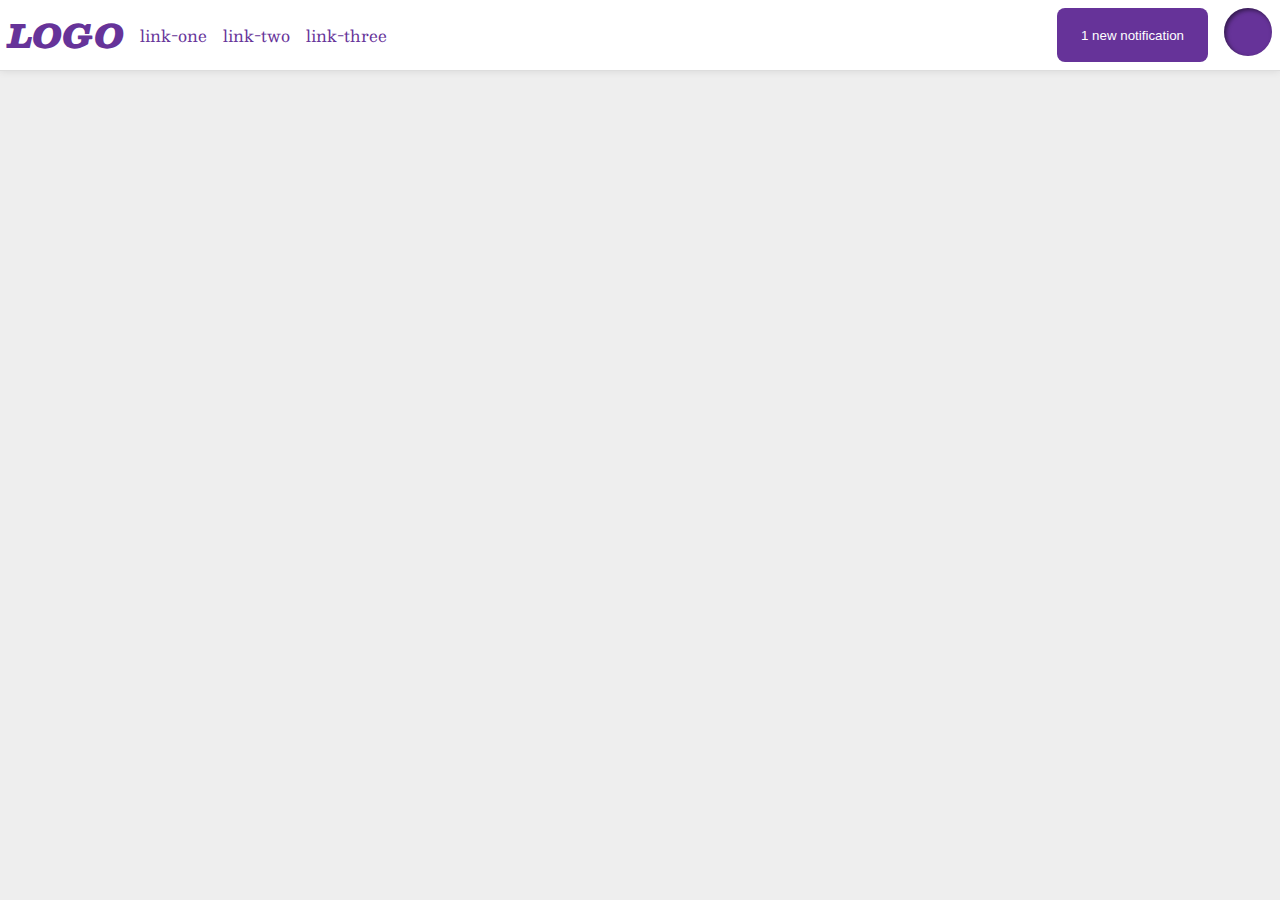
<file: foundations/flex/03-flex-header-2/index.html>
<!DOCTYPE html>
<html lang="en">
  <head>
    <meta charset="UTF-8">
    <meta http-equiv="X-UA-Compatible" content="IE=edge">
    <meta name="viewport" content="width=device-width, initial-scale=1.0">
    <title>Flex Header 2</title>
    <link rel="stylesheet" href="style.css">
  </head>
  <body>
    <div class="header">
      <div class="left">
        <div class="logo">
          LOGO
        </div>
        <ul class="links">
          <li><a href="https://google.com">link-one</a></li>
          <li><a href="https://google.com">link-two</a></li>
          <li><a href="https://google.com">link-three</a></li>
        </ul>
      </div>
      <div class="right">
        <button class="notifications">
          1 new notification
        </button>
        <div class="profile-image"></div>
      </div>
    </div>
  </body>
</html>
</file>
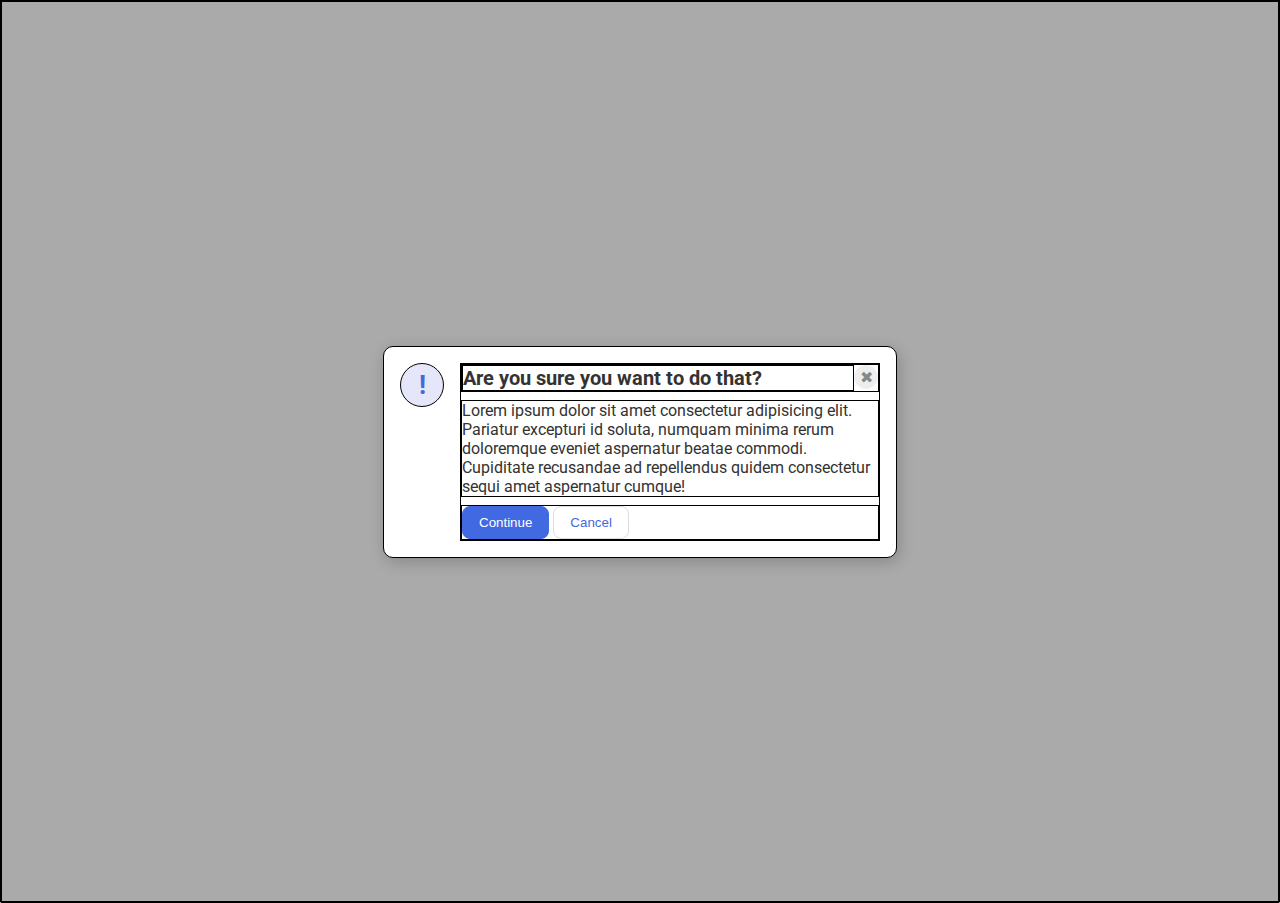
<file: foundations/flex/05-flex-modal/index.html>
<!DOCTYPE html>
<html lang="en">
  <head>
    <meta charset="UTF-8">
    <meta http-equiv="X-UA-Compatible" content="IE=edge">
    <meta name="viewport" content="width=device-width, initial-scale=1.0">
    <link rel="stylesheet" href="style.css">
    <title>Modal</title>
  </head>
  <body>
    <div class="modal">
      <div class="icon">!</div>
      <div class="container">
        <div class="top">
          <div class="header">Are you sure you want to do that?</div>
          <button class="close-button">✖</button>
        </div>
        <div class="text">Lorem ipsum dolor sit amet consectetur adipisicing elit. Pariatur excepturi id soluta, numquam minima rerum doloremque eveniet aspernatur beatae commodi. Cupiditate recusandae ad repellendus quidem consectetur sequi amet aspernatur cumque!</div>
        <div class="buttons">
          <button class="continue">Continue</button>
          <button class="cancel">Cancel</button>
        </div>
      </div>
    </div>
  </body>
</html>
</file>
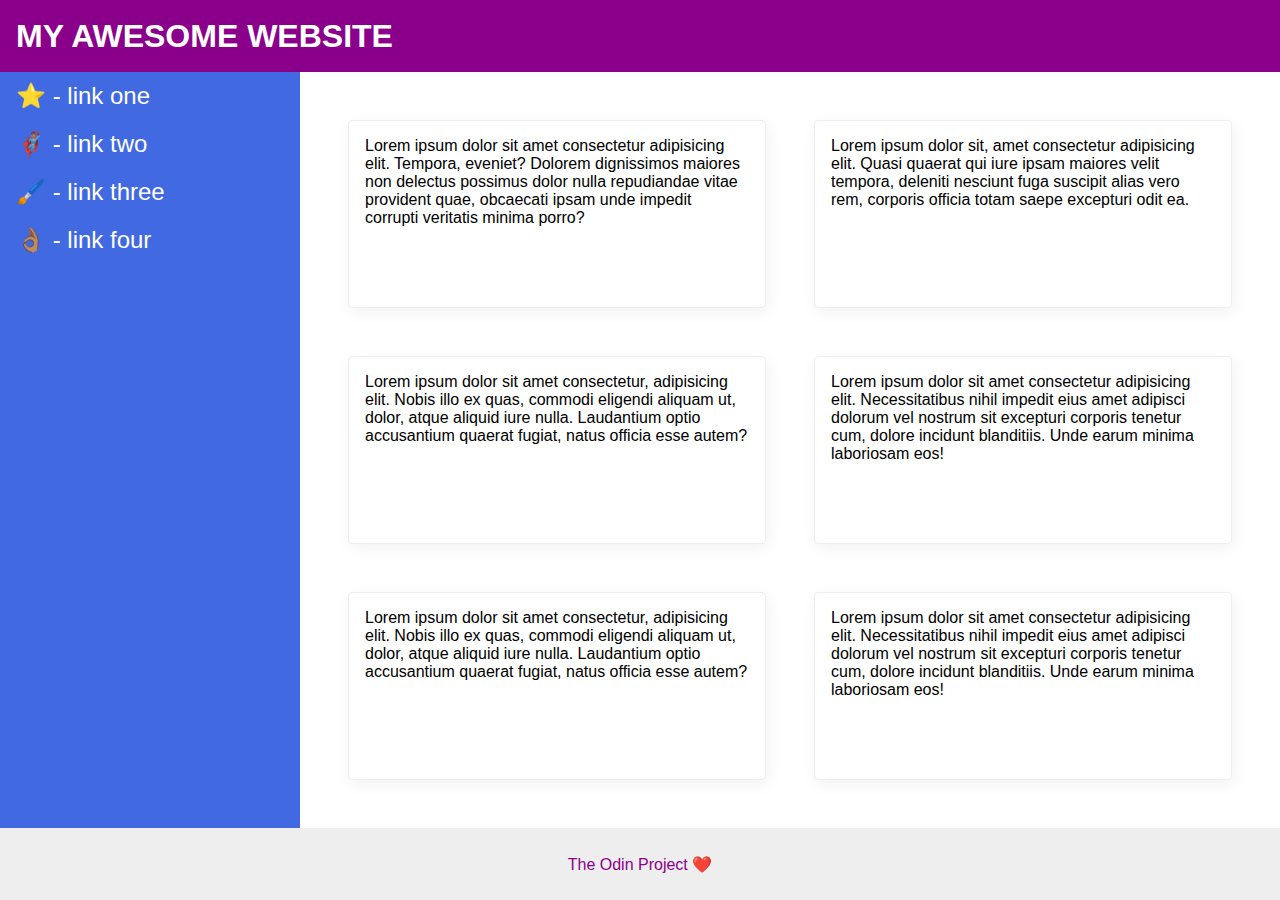
<file: foundations/flex/07-flex-layout-2/index.html>
<!DOCTYPE html>
<html lang="en">
  <head>
    <meta charset="UTF-8">
    <meta http-equiv="X-UA-Compatible" content="IE=edge">
    <meta name="viewport" content="width=device-width, initial-scale=1.0">
    <title>The Holy Grail</title>
    <link rel="stylesheet" href="style.css">
  </head>
  <body>
    <div class="header">
      MY AWESOME WEBSITE
    </div>
    
    <div class="container">
      <div class="sidebar-container">
        <div class="sidebar">
          <ul>
            <li><a href="#">⭐ - link one</a></li>
            <li><a href="#">🦸🏽‍♂️ - link two</a></li>
            <li><a href="#">🖌️ - link three</a></li>
            <li><a href="#">👌🏽 - link four</a></li>
          </ul>
        </div>
      </div>
      <div class="card-container">
        <div class="card">Lorem ipsum dolor sit amet consectetur adipisicing elit. Tempora, eveniet? Dolorem dignissimos maiores non delectus possimus dolor nulla repudiandae vitae provident quae, obcaecati ipsam unde impedit corrupti veritatis minima porro?</div>
        <div class="card">Lorem ipsum dolor sit, amet consectetur adipisicing elit. Quasi quaerat qui iure ipsam maiores velit tempora, deleniti nesciunt fuga suscipit alias vero rem, corporis officia totam saepe excepturi odit ea.</div>
        <div class="card">Lorem ipsum dolor sit amet consectetur, adipisicing elit. Nobis illo ex quas, commodi eligendi aliquam ut, dolor, atque aliquid iure nulla. Laudantium optio accusantium quaerat fugiat, natus officia esse autem?</div>
        <div class="card">Lorem ipsum dolor sit amet consectetur adipisicing elit. Necessitatibus nihil impedit eius amet adipisci dolorum vel nostrum sit excepturi corporis tenetur cum, dolore incidunt blanditiis. Unde earum minima laboriosam eos!</div>
        <div class="card">Lorem ipsum dolor sit amet consectetur, adipisicing elit. Nobis illo ex quas, commodi eligendi aliquam ut, dolor, atque aliquid iure nulla. Laudantium optio accusantium quaerat fugiat, natus officia esse autem?</div>
        <div class="card">Lorem ipsum dolor sit amet consectetur adipisicing elit. Necessitatibus nihil impedit eius amet adipisci dolorum vel nostrum sit excepturi corporis tenetur cum, dolore incidunt blanditiis. Unde earum minima laboriosam eos!</div>
            </div>
      </div>
    
    <div class="footer">
      The Odin Project ❤️
    </div>
  </body>
</html>
</file>
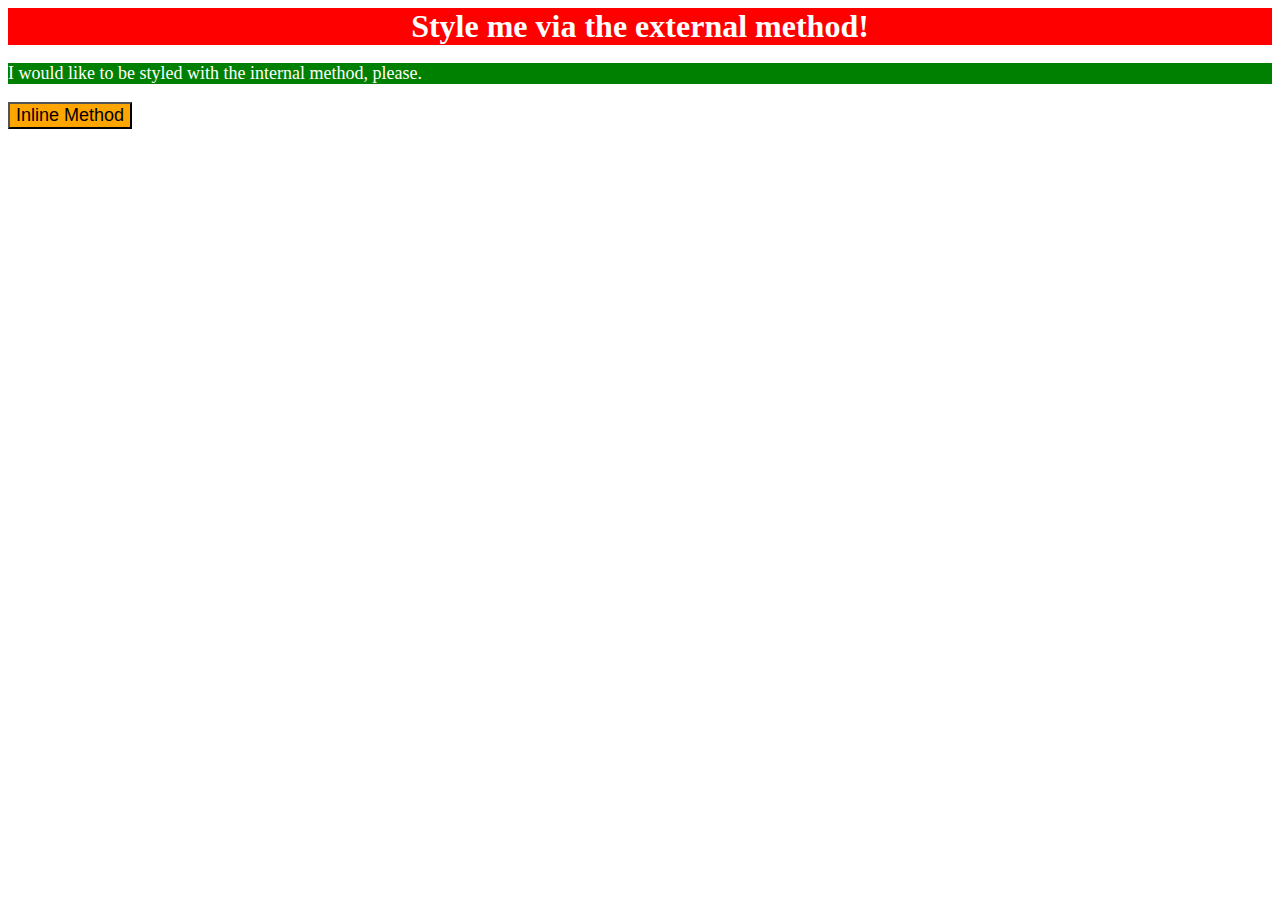
<file: foundations/intro-to-css/01-css-methods/index.html>
<!DOCTYPE html>
<html lang="en">
  <head>
    <meta charset="UTF-8">
    <meta http-equiv="X-UA-Compatible" content="IE=edge">
    <meta name="viewport" content="width=device-width, initial-scale=1.0">
    <link rel="stylesheet" href="style.css">
    <title>Methods for Adding CSS</title>
    <style>
      p {
        background: green;
        color: white;
        font-size: 18px;
      }
    </style>
  </head>
  <body>
    <div>Style me via the external method!</div>
    <p>I would like to be styled with the internal method, please.</p>
    <button style="background:orange;font-size:18px;">Inline Method</button>
  </body>
</html>
</file>
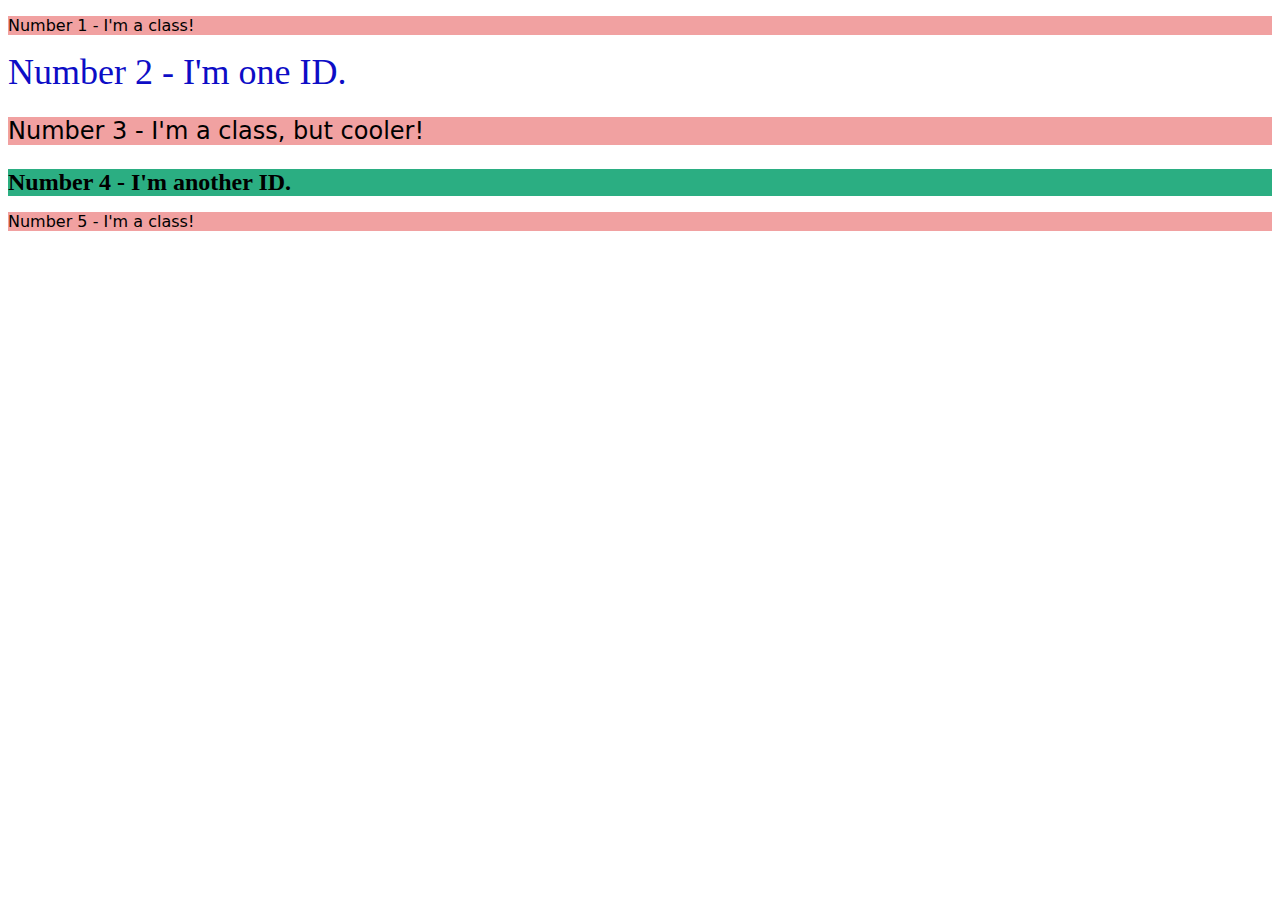
<file: foundations/intro-to-css/02-class-id-selectors/index.html>
<!DOCTYPE html>
<html lang="en">
  <head>
    <meta charset="UTF-8">
    <meta http-equiv="X-UA-Compatible" content="IE=edge">
    <meta name="viewport" content="width=device-width, initial-scale=1.0">
    <title>Class and ID Selectors</title>
    <link rel="stylesheet" href="style.css">
  </head>
  <body>
    <p>Number 1 - I'm a class!</p>
    <div id="number2">Number 2 - I'm one ID.</div>
    <p class="number3">Number 3 - I'm a class, but cooler!</p>
    <div id="number4">Number 4 - I'm another ID.</div>
    <p>Number 5 - I'm a class!</p>
  </body>
</html>
</file>
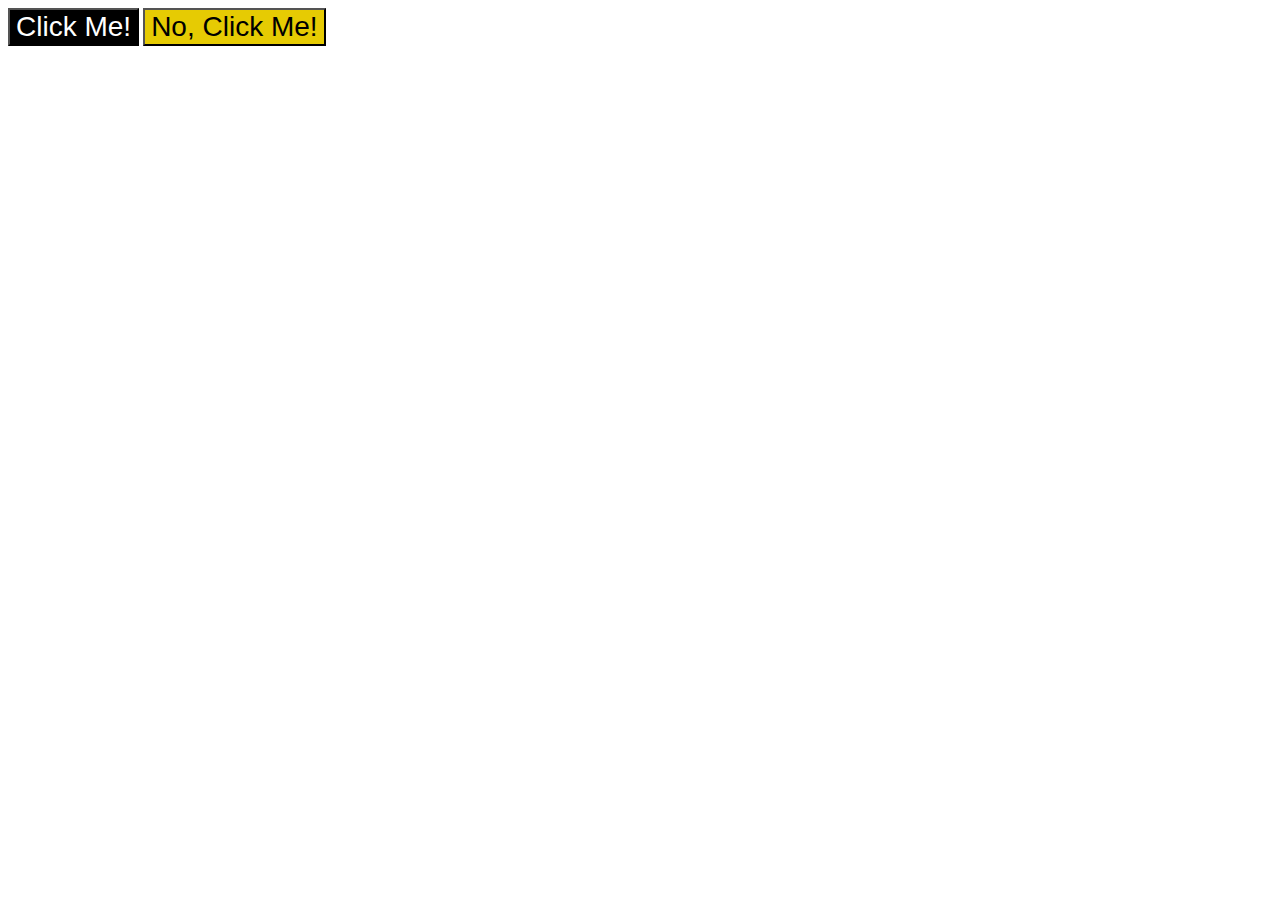
<file: foundations/intro-to-css/03-grouping-selectors/index.html>
<!DOCTYPE html>
<html lang="en">
  <head>
    <meta charset="UTF-8">
    <meta http-equiv="X-UA-Compatible" content="IE=edge">
    <meta name="viewport" content="width=device-width, initial-scale=1.0">
    <title>Grouping Selectors</title>
    <link rel="stylesheet" href="style.css">
  </head>
  <body>
    <button class="button1">Click Me!</button>
    <button class="button2">No, Click Me!</button>
  </body>
</html>
</file>
<file: foundations/flex/03-flex-header-2/style.css>
/* this is some magical font-importing.  
you'll learn about it later. */
@import url('https://fonts.googleapis.com/css2?family=Besley:ital,wght@0,400;1,900&display=swap');

body {
  margin: 0;
  background: #eee;
  font-family: Besley, serif;
}

.header {
  background: white;
  border-bottom: 1px solid #ddd;
  box-shadow: 0 0 8px rgba(0,0,0,.1);
  display: flex;
  padding: 8px;
}

.profile-image {
  background: rebeccapurple;
  box-shadow: inset 2px 2px 4px rgba(0,0,0,.5);
  border-radius: 50%;
  width: 48px;
  height: 48px;
}

.logo {
  color: rebeccapurple;
  font-size: 32px;
  font-weight: 900;
  font-style: italic;
}

button {
  border: none;
  border-radius: 8px;
  background: rebeccapurple;
  color: white;
  padding: 8px 24px;
}

a {
  /* this removes the line under our links */
  text-decoration: none;
  color: rebeccapurple;
}

ul {
  list-style-type: none;
  display: flex;
  align-items: center;
  padding: 0;
  margin: 0;
}

.left {
  display: flex;
  flex: 1;
  justify-content: flex-start;
}

.right {
  display: flex;
  justify-content: flex-end;
}

ul,
.left,
.right {
  gap: 16px;
}
</file>
<file: foundations/flex/05-flex-modal/style.css>
@import url('https://fonts.googleapis.com/css2?family=Roboto:wght@400;700&display=swap');

* {
  border: 1px solid black;
}

html, body {
  height: 100%;
}

body {
  font-family: Roboto, sans-serif;
  margin: 0;
  background: #aaa;
  color: #333;
  /* I'll give you this one for free lol */
  display: flex;
  align-items: center;
  justify-content: center;
}

.modal {
  background: white;
  width: 480px;
  border-radius: 10px;
  box-shadow: 2px 4px 16px rgba(0,0,0,.2);
  display: flex;
  padding: 16px;
}

.icon {
  color: royalblue;
  font-size: 26px;
  font-weight: 700;
  background: lavender;
  width: 42px;
  height: 42px;
  border-radius: 50%;
  display: flex;
  align-items: center;
  justify-content: center;
  flex: 1 0 auto;
  margin-right: 16px;
}

.header {
  font-size: 20px;
  font-weight: bold;
  flex: 1;
}

.close-button {
  background: #eee;
  border-radius: 50%;
  color: #888;
  font-weight: 400;
  font-size: 16px;
  height: 24px;
  width: 24px;
  display: flex;
  align-items: center;
  justify-content: center;
  border: 1px solid #eee;
  padding: 0;
}

button {
  cursor: pointer;
  padding: 8px 16px;
  border-radius: 8px;
}

button.continue {
  background: royalblue;
  border: 1px solid royalblue;
  color: white;
}

button.cancel {
  background: white;
  border: 1px solid #ddd;
  color: royalblue;
}

.top {
  display: flex;
}

.container {
  display: flex;
  flex-direction: column;
  gap: 8px;
}
</file>
<file: foundations/flex/07-flex-layout-2/style.css>
* {
  padding: 0;
  margin: 0;
  box-sizing: border-box;
}

body {
  font-family: -apple-system, BlinkMacSystemFont, 'Segoe UI', Roboto, Oxygen, Ubuntu, Cantarell, 'Open Sans', 'Helvetica Neue', sans-serif;
  margin: 0;
  min-height: 100vh;
  display: flex;
  flex-direction: column;
}

.header {
  height: 72px;
  background: darkmagenta;
  color: white;
  font-size: 32px;
  font-weight: 900;
  display: flex;
  align-items: center;
  padding-left: 16px;
}

.footer {
  height: 72px;
  background: #eee;
  color: darkmagenta;
  display: flex;
  margin-top: auto;
  justify-content: center;
  align-items: center;
}

.sidebar {
  width: 300px;
  background: royalblue;
  box-sizing: border-box;
}

.card {
  border: 1px solid #eee;
  box-shadow: 2px 4px 16px rgba(0,0,0,.06);
  border-radius: 4px;
  flex: 1 0 300px;
  padding: 16px;
}

.container {
  display: flex;
  flex: 1 1 auto;
}

.sidebar-container {
  display: flex;
}

.card-container {
  display: flex;
  flex-wrap: wrap;
  gap: 48px;
  margin: 48px;
}

.sidebar a {
  color: #fff;
  text-decoration: none;
  font-size: 24px;
  line-height: 3rem;
  padding: 16px;
}
</file>
<file: foundations/intro-to-css/01-css-methods/style.css>
div {
    background: red;
    color: white;
    font-size: 32px;
    text-align: center;
    font-weight: bold;
}
</file>
<file: foundations/intro-to-css/02-class-id-selectors/style.css>
p {
    background: #f1a1a1;
    font-family: Verdana,"DejaVu Sans", sans-serif;
}

.number3 {
    font-size: 24px;
}

#number2 {
    color: #0d0dc6;
    font-size: 36px;
}

#number4 {
    background-color: #2bae82;
    font-size: 24px;
    font-weight: bold;
}
</file>
<file: foundations/intro-to-css/03-grouping-selectors/style.css>
.button1,
.button2 {
    font-size: 28px;
    font-family: Helvetica, "Times New Roman", sans-serif;
}

.button1 {
    background: hsl(0, 0%, 0%);
    color: #ffffff
}

.button2 {
    background: rgb(230, 203, 3);
}
</file>
